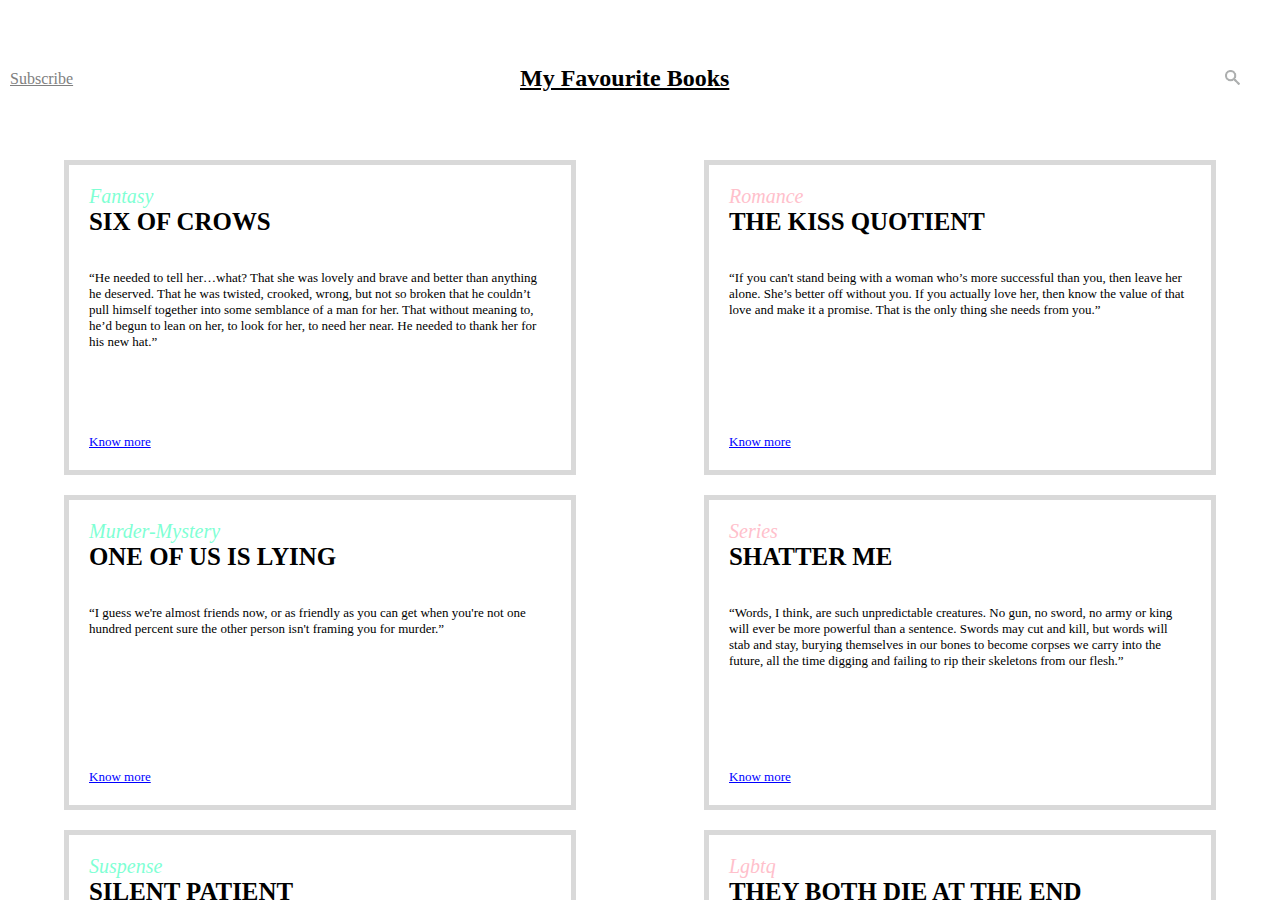
<file: index.html>
<!DOCTYPE html>
<html lang="en">
<head>
    <meta charset="UTF-8">
    <meta http-equiv="X-UA-Compatible" content="IE=edge">
    <meta name="viewport" content="width=device-width, initial-scale=1.0">
    <title>blog</title>
    <link rel="stylesheet" href="style.css">
</head>
<body>
    <div class="wrapper">
        <div class="container">
            <p class="sub">Subscribe</p>
            <h2 class="title">My Favourite Books</h2>
            <img src="images/image1.png" class="img1">

            <div class="flex-container">
                <div class="a">
                    <p id="ltp">Fantasy</p>
                    <h5>SIX OF CROWS</h5>
                    <br>
                    <p >“He needed to tell her…what? That she was lovely and brave and better than anything he deserved. That he was twisted, crooked, wrong, but not so broken that he couldn’t pull himself together into some semblance of a man for her. That without meaning to, he’d begun to lean on her, to look for her, to need her near. He needed to thank her for his new hat.”</p>
                    <a href="soc.html">Know more</a>
                </div>

                <div class="a">
                    <P id="rtp">Romance</P>
                    <h5>THE KISS QUOTIENT</h5>
                    <br>
                    <p>“If you can't stand being with a woman who’s more successful than you, then leave her alone. She’s better off without you. If you actually love her, then know the value of that love and make it a promise. That is the only thing she needs from you.”</p>
                    <a href="">Know more</a>
                </div>

                <div class="a">
                    <p id="ltp2"> Murder-Mystery</p>
                    <h5>ONE OF US IS LYING</h5>
                    <br>
                    <p>“I guess we're almost friends now, or as friendly as you can get when you're not one hundred percent sure the other person isn't framing you for murder.”</p>
                    <a href="">Know more</a>
                </div>  

                <div class="a">
                    <p id="rtp2">Series</p>
                    <h5>SHATTER ME</h5>
                    <br>
                    <p>“Words, I think, are such unpredictable creatures.
                        No gun, no sword, no army or king will ever be more powerful than a sentence. Swords may cut and kill, but words will stab and stay, burying themselves in our bones to become corpses we carry into the future, all the time digging and failing to rip their skeletons from our flesh.”</p>
                    <a href="">Know more</a>
                </div>

                <div class="a">
                    <p id="ltp3">Suspense</p>
                    <h5>SILENT PATIENT</h5>
                    <br>
                    <p>“Choosing a lover is a lot like choosing a therapist. We need to ask ourselves, is this someone who will be honest with me, listen to criticism, admit making mistakes, and not promise the impossible?”</p>
                    <a href="">Know more</a>
                </div> 

                <div class="a">
                    <p id="rtp3">Lgbtq</p>
                    <h5>THEY BOTH DIE AT THE END</h5>
                    <br>
                    <p>“But no matter what choices we make - solo or together - our finish line remains the same … No matter how we choose to live, we both die at the end.”</p>
                    <a href="">Know more</a>
                </div> 

            </div>
            <p id="credit">Made by Sakshi Rai:)</p>
        </div>
    </div>
</body>
</html>
</file>
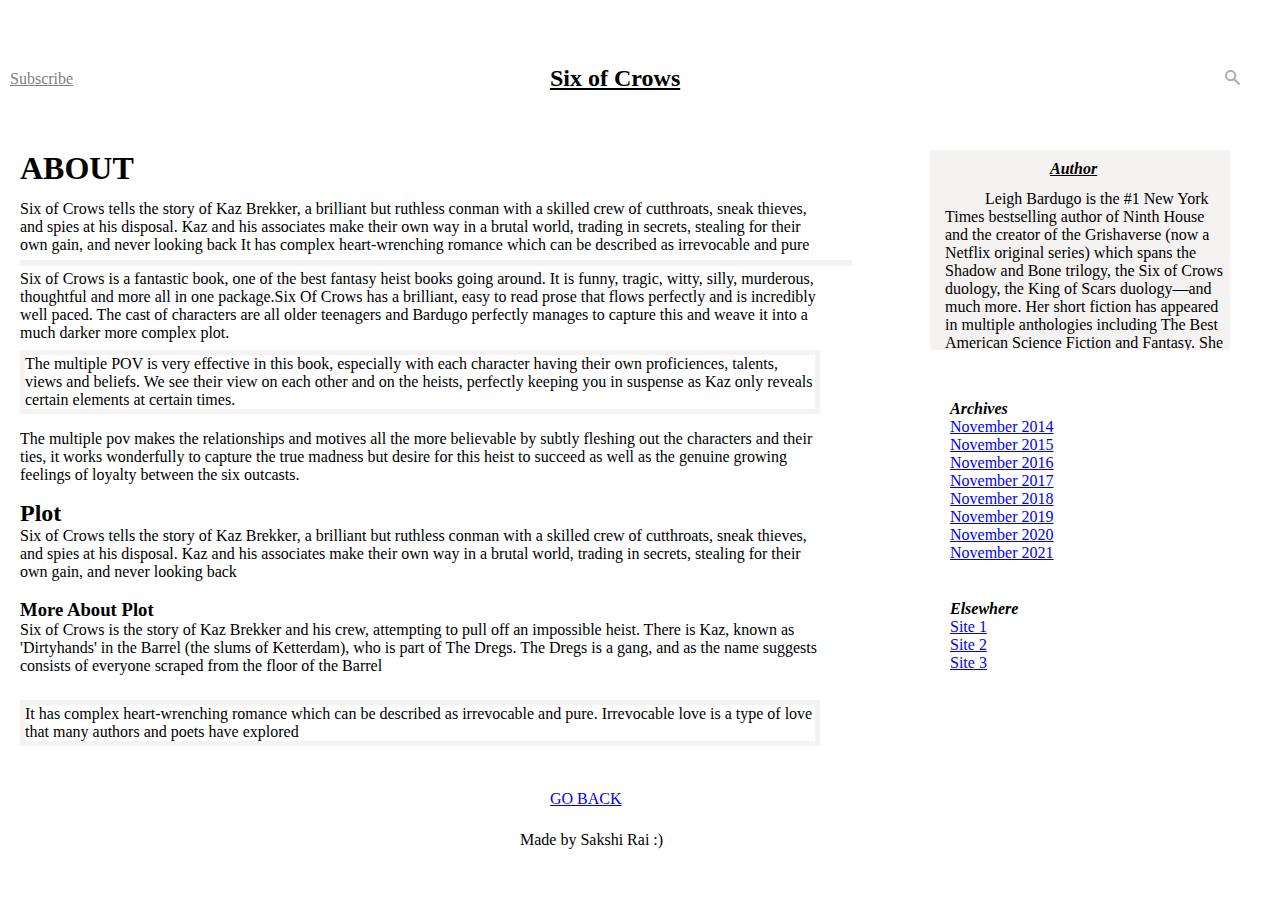
<file: soc.html>
<!DOCTYPE html>
<html lang="en">
<head>
    <meta charset="UTF-8">
    <meta http-equiv="X-UA-Compatible" content="IE=edge">
    <meta name="viewport" content="width=device-width, initial-scale=1.0">
    <title>Six of CROWS</title>
    <link rel="stylesheet" href="soc.css">
</head>
<body>
    <div class="wrapper">
        <div class="container">
            <p class="sub">Subscribe</p>
            <h2 class="title">Six of Crows</h2>
            <img src="images/image1.png" class="img1">
            
            <div class="info">
                <h1>ABOUT</h1>
                <p id="para1">Six of Crows tells the story of Kaz Brekker, a brilliant but ruthless conman with a skilled crew of cutthroats, sneak thieves, and spies at his disposal. Kaz and his associates make their own way in a brutal world, trading in secrets, stealing for their own gain, and never looking back It has complex heart-wrenching romance which can be described as irrevocable and pure</p>
                <hr>
                
                <p id="para2">Six of Crows is a fantastic book, one of the best fantasy heist books going around. It is funny, tragic, witty, silly, murderous, thoughtful and more all in one package.Six Of Crows has a brilliant, easy to read prose that flows perfectly and is incredibly well paced. The cast of characters are all older teenagers and Bardugo perfectly manages to capture this and weave it into a much darker more complex plot.</p>
            </div>

            <div class="author">
                <h4><i>Author</i></h4>
                <p>Leigh Bardugo is the #1 New York Times bestselling author of Ninth House and the creator of the Grishaverse (now a Netflix original series) which spans the Shadow and Bone trilogy, the Six of Crows duology, the King of Scars duology—and much more. Her short fiction has appeared in multiple anthologies including The Best American Science Fiction and Fantasy. She lives in Los Angeles and is an associate fellow of Pauli Murray College at Yale University.</p>
            </div>

            <div class="box">
                <p>The multiple POV is very effective in this book, especially with each character having their own proficiences, talents, views and beliefs. We see their view on each other and on the heists, perfectly keeping you in suspense as Kaz only reveals certain elements at certain times.</p>
            </div>

            <p id="para4">The multiple pov makes the relationships and motives all the more believable by subtly fleshing out the characters and their ties, it works wonderfully to capture the true madness but desire for this heist to succeed as well as the genuine growing feelings of loyalty between the six outcasts.</p>
        
            <div class="plot">
                <h2>Plot</h2>
                <p>Six of Crows tells the story of Kaz Brekker, a brilliant but ruthless conman with a skilled crew of cutthroats, sneak thieves, and spies at his disposal. Kaz and his associates make their own way in a brutal world, trading in secrets, stealing for their own gain, and never looking back</p>
                <br>
                <h3>More About Plot</h3>
                <p>Six of Crows is the story of Kaz Brekker and his crew, attempting to pull off an impossible heist. There is Kaz, known as 'Dirtyhands' in the Barrel (the slums of Ketterdam), who is part of The Dregs. The Dregs is a gang, and as the name suggests consists of everyone scraped from the floor of the Barrel</p>
            
            </div>

            <div class="box2">
                <p>It has complex heart-wrenching romance which can be described as irrevocable and pure. Irrevocable love is a type of love that many authors and poets have explored</p>
            </div>

            <a href="index.html" id="link">GO BACK</a>
            <p id="outro">Made by Sakshi Rai :)</p>

            <div class="archives">
                <h4><i>Archives</i></h4>
                <a href="">November 2014</a>
                <a href="">November 2015</a>
                <a href="">November 2016</a>
                <a href="">November 2017</a>
                <a href="">November 2018</a>
                <a href="">November 2019</a>
                <a href="">November 2020</a>
                <a href="">November 2021</a>
            </div>

            <div class="elsewhere">
                <h4><i>Elsewhere</i></h4>
                <a href="">Site 1</a>
                <a href="">Site 2</a>
                <a href="">Site 3</a>
            </div>

        </div>
    </div>
</body>
</html>
</file>
<file: style.css>
*{
    padding: 0px;
    margin:0px;
    box-sizing: border-box;
}

.wrapper{
    height:100vh;
    width:auto;
    overflow-x: hidden;
    overflow-y: auto;
}

.container{
    position: relative;
}

.sub{
    position: absolute;
    top:70px;
    left:10px;
    text-decoration: underline;
    color: grey;
}

.title{
    position: absolute;
    top:65px;
    left:520px;
    text-decoration: underline;
}

.img1{
    position: absolute;
    height:15px;
    width:15px;
    top:70px;
    right:40px;
}

.flex-container {
    position: absolute;
    justify-content: space-around;
    top:150px;
    width:100%;
    height: 70vh;
    display: flex;
    flex-wrap: wrap;
  }
  
.a{
    background-color: white;
    margin: 10px;
    padding: 20px;
    font-size: 30px;
    border:5px solid rgb(217, 217, 217);
    width:40%;
    height:50%;
    display: flex;
    flex-direction:column;
}

.div:hover{
    transform: scale(1);
    transition: 0.5s;
    filter: drop-shadow(0 0 3px #333)
}


.a:hover{
    transform: scale(1);
    transition: 0.5s;
    filter: drop-shadow(0 0 6px #333)
}


#rtp {
    color:pink;
    font-size: 20px;
    font-style: italic;
}

#rtp2{
    color:pink;
    font-size: 20px;
    font-style: italic;
}

#rtp3{
    color:pink;
    font-size: 20px;
    font-style: italic;
}

#ltp{
    color:aquamarine ;
    font-size: 20px;
    font-style: italic;
}

#ltp2{
    color:aquamarine ;
    font-size: 20px;
    font-style: italic;
}

#ltp3{
    color:aquamarine ;
    font-size: 20px;
    font-style: italic;
}

.a p{
    font-size: small;
}

#credit{
    position: absolute;
    top:900px;
    left:540px;
}

.a a{
    font-size: small;
    color: blue;
    margin-top: auto;
}
</file>
<file: soc.css>
*{
    padding: 0px;
    margin:0px;
    box-sizing: border-box;
}

.wrapper{
    height:100vh;
    width:auto;
    overflow-x: hidden;
    overflow-y: auto;
}

.container{
    position: relative;
}

.sub{
    position: absolute;
    top:70px;
    left:10px;
    text-decoration: underline;
    color: grey;
}

.title{
    position: absolute;
    top:65px;
    left:550px;
    text-decoration: underline;
}

.img1{
    position: absolute;
    height:15px;
    width:15px;
    top:70px;
    right:40px;
}

.info{
    position: relative;
}

.info h1{
    position: absolute;
    top:150px;
    left:20px;
}

#para1{
    position: absolute;
    top:200px;
    width:800px;
    height:200px;
    left:20px;
}

.info hr{
    position: absolute;
    top:260px;
    left:20px;
    width:65%;
    border: 3px solid rgb(245, 242, 242);
}

#para2{
    position: absolute;
    width:800px;
    height:200px;
    top:270px;
    left:20px;
}

.author{
    position: absolute;
    height:200px;
    width:300px;
    background-color:rgb(245, 242, 242);
    right:50px;
    top:150px;
    overflow: auto;
}

.author h4{
    position: absolute;
    top:10px;
    left:120px;
    text-align: center;
    text-decoration: underline;
}

.author p{
    position: absolute;
    top:40px;
    left:15px;
    right:5px;
    bottom:20px;
    font-size: 16px;
    text-indent: 40px;
}

.box{
    position: absolute;
    top:350px;
    left:20px;
    width:800px;
    border:5px solid rgb(245, 242, 242);
}

#para4{
    position: absolute;
    top:430px;
    left:20px;
    width:800px;
}

.plot{
    position:absolute;
    top:500px;
    left:20px;
    width:800px;
}

.box2{
    position: absolute;
    width:800px;
    left:20px;
    top:700px;
    border:5px solid rgb(245, 242, 242);
}

#link{
    position: absolute;
    top:790px ;
    left:550px;
    color: blue;
}

#outro{
    position: absolute;
    top: 831px; 
    left:520px;
}

.archives{
    position: absolute;
    height:100px;
    width:120px;
    right:210px;
    top:400px;
}

.archives a{
    color: blue;
}

.elsewhere{
    position: absolute;
    height:100px;
    width:60px;
    right:270px;
    top:600px;

}

.elsewhere a{
    color: blue;
}
</file>
